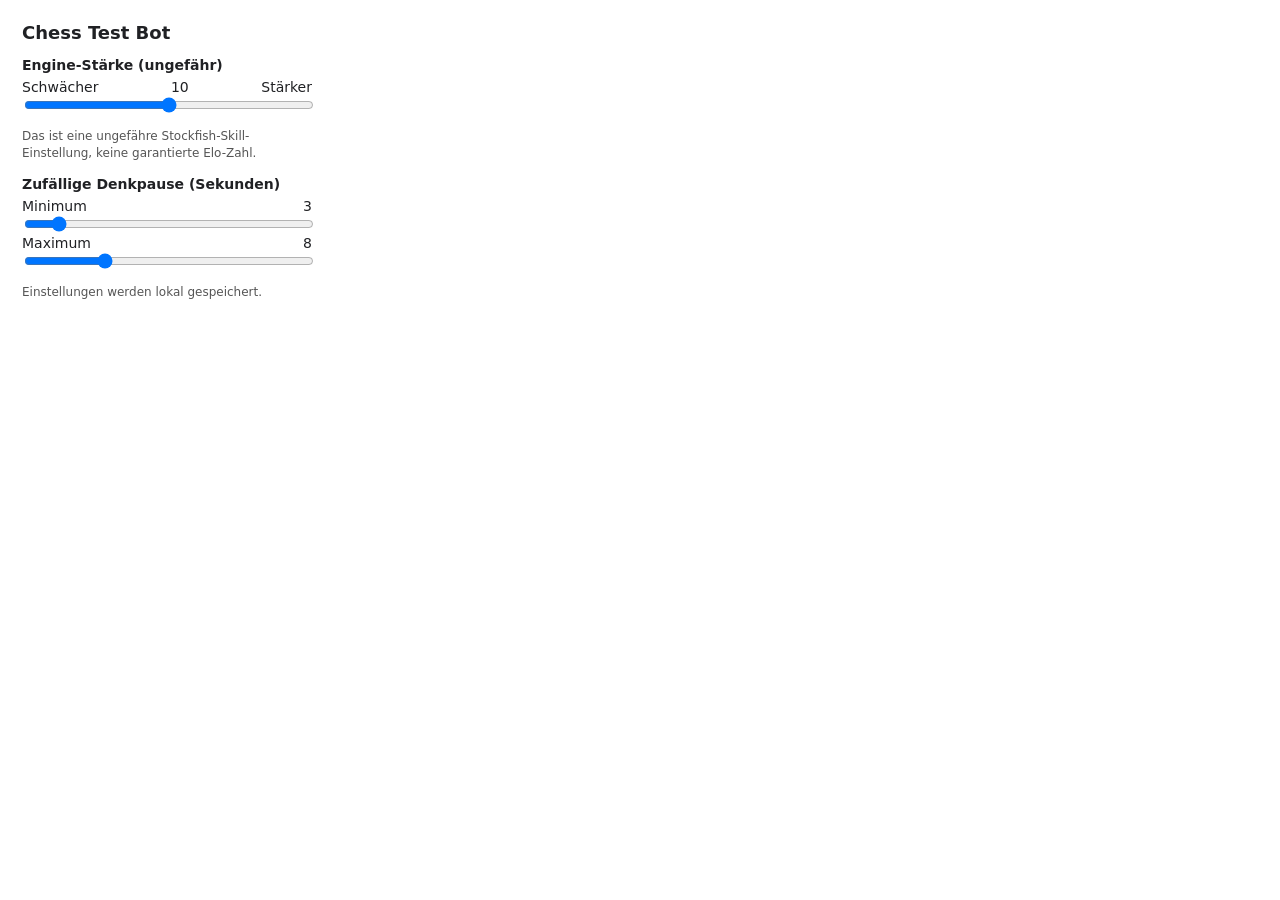
<file: popup.html>
<!doctype html>
<html lang="de">
<head>
  <meta charset="utf-8">
  <meta name="viewport" content="width=device-width, initial-scale=1">
  <title>Chess Test Bot</title>
  <style>
    body { font: 14px system-ui, sans-serif; width: 290px; padding: 14px; color: #202124; }
    h1 { font-size: 18px; margin: 0 0 12px; }
    label { display: block; margin: 14px 0 6px; font-weight: 600; }
    input[type="range"] { width: 100%; }
    .value { font-variant-numeric: tabular-nums; }
    .note { color: #555; font-size: 12px; line-height: 1.4; }
    .row { display: flex; justify-content: space-between; }
  </style>
</head>
<body>
  <h1>Chess Test Bot</h1>
  <label for="skill">Engine-Stärke (ungefähr)</label>
  <div class="row"><span>Schwächer</span><output id="skillValue" class="value">10</output><span>Stärker</span></div>
  <input id="skill" type="range" min="0" max="20" step="1" value="10">
  <p class="note">Das ist eine ungefähre Stockfish-Skill-Einstellung, keine garantierte Elo-Zahl.</p>

  <label for="delayMin">Zufällige Denkpause (Sekunden)</label>
  <div class="row"><span>Minimum</span><output id="delayMinValue" class="value">3</output></div>
  <input id="delayMin" type="range" min="0" max="30" step="1" value="3">
  <div class="row"><span>Maximum</span><output id="delayMaxValue" class="value">8</output></div>
  <input id="delayMax" type="range" min="0" max="30" step="1" value="8">
  <p id="status" class="note" aria-live="polite">Einstellungen werden lokal gespeichert.</p>
  <script src="popup.js"></script>
</body>
</html>
</file>
